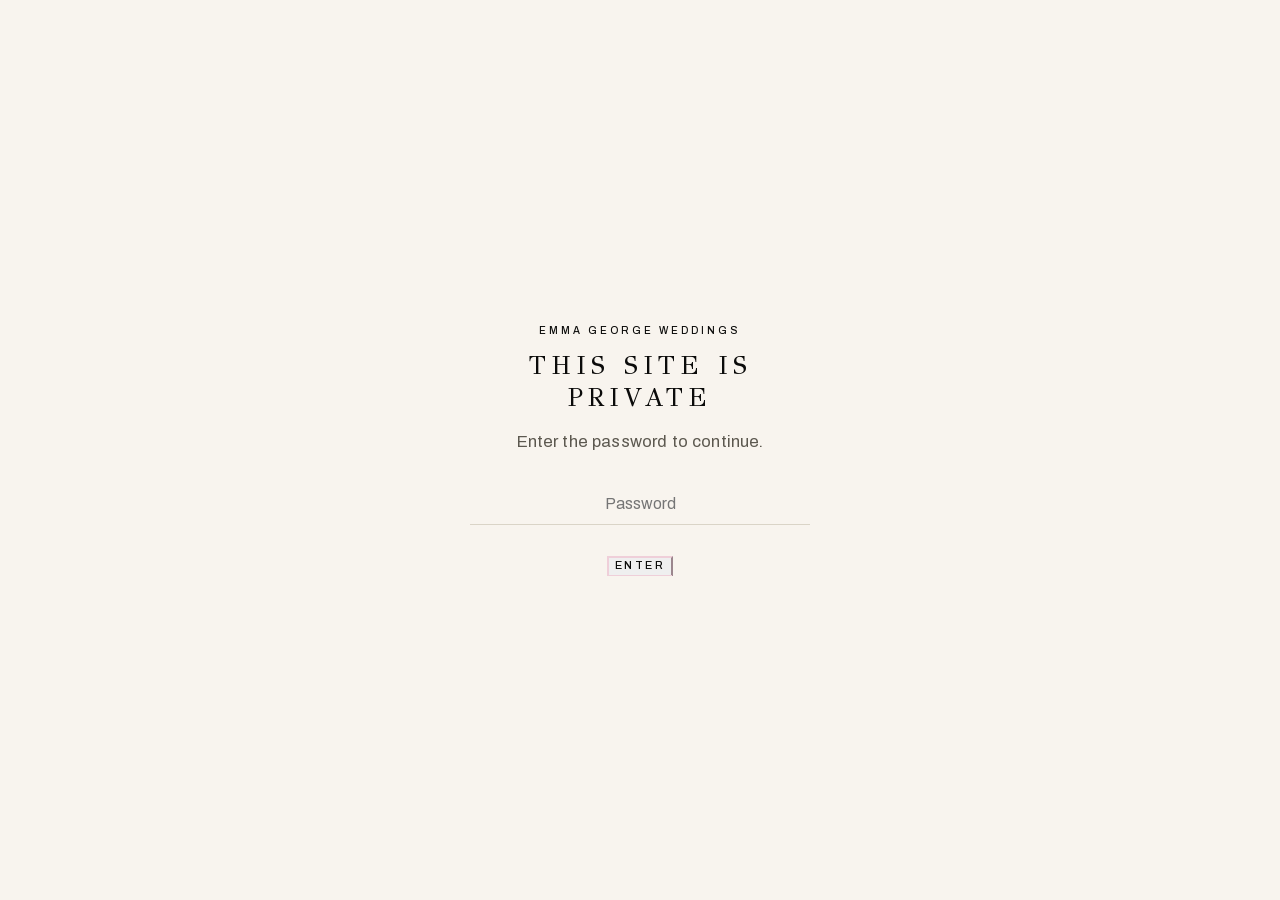
<file: index.html>
<!DOCTYPE html>
<html lang="en">
<head>
<meta charset="UTF-8" />
<script>
  try {
    if (localStorage.getItem("egw-unlocked") === "1") {
      document.documentElement.classList.add("gate-unlocked");
    }
  } catch (e) {}
</script>
<meta name="viewport" content="width=device-width, initial-scale=1.0" />
<title>Emma George Weddings | NY &amp; NJ Wedding Officiant</title>
<meta name="description" content="Emma George Weddings — personalized, heartfelt wedding ceremonies for couples across Hoboken and the NYC metro area." />
<link rel="stylesheet" href="assets/css/style.css" />
</head>
<body>

<div id="site-gate" class="site-gate">
  <form id="gate-form" class="gate-form">
    <p class="eyebrow">Emma George Weddings</p>
    <h1 style="font-size:1.6rem;">This Site Is Private</h1>
    <p class="lede" style="margin:0 auto;">Enter the password to continue.</p>
    <input type="password" id="gate-password" placeholder="Password" autocomplete="off" required />
    <button type="submit" class="text-link accent">Enter</button>
    <p id="gate-error" class="form-status error">Incorrect password — try again.</p>
  </form>
</div>

<header class="site-header">
  <nav class="nav container">
    <a href="index.html" class="brand">Emma George &#124; Officiant</a>
    <button class="nav-toggle" aria-label="Toggle navigation" aria-expanded="false">
      <span></span>
    </button>
    <ul class="nav-links">
      <li><a href="index.html" aria-current="page">Home</a></li>
      <li><a href="about.html">About</a></li>
      <li><a href="services.html">Services &amp; Pricing</a></li>
      <li><a href="faq.html">FAQ</a></li>
      <li><a href="booking.html" class="nav-cta">Book Now</a></li>
    </ul>
  </nav>
</header>

<main>

  <section class="hero no-divider">
    <div class="hero-media" style="background-image:url('assets/img/hero-lily.jpg');"></div>
    <div class="hero-overlay"></div>
    <div class="hero-content">
      <div class="hero-text">
        <h1>Emma George</h1>
        <p class="hero-sub">Professional NY/NJ Wedding Officiant</p>
        <a href="booking.html" class="text-link on-dark">Inquire about your date</a>
      </div>
    </div>
  </section>

  <section>
    <div class="container">
      <div class="feature-list">
        <div class="feature-item">
          <span class="num">01</span>
          <h3>Personalized Scripts</h3>
          <p>Every ceremony is written around your relationship — no templates, no filler.</p>
        </div>
        <div class="feature-item">
          <span class="num">02</span>
          <h3>Any Style, Any Belief</h3>
          <p>Secular, spiritual, traditional, or a blend — the ceremony reflects you, not a formula.</p>
        </div>
        <div class="feature-item">
          <span class="num">03</span>
          <h3>Paperwork Handled</h3>
          <p>Marriage license logistics are taken care of, so you can focus on the day itself.</p>
        </div>
      </div>
    </div>
    <a href="services.html" class="pricing-banner">View Pricing &amp; Details</a>
  </section>

  <section class="dark-section no-divider">
    <div class="container">
      <h2>Ready to talk through your day?</h2>
      <a href="booking.html" class="text-link on-dark">Start your inquiry</a>
    </div>
  </section>

</main>

<footer class="site-footer">
  <div class="container">
    <div class="footer-brand">Emma George Weddings</div>
    <p class="footer-tagline">Professional Marriage and Civil Union Officiant for NY/NJ</p>
    <p class="footer-contact">Contact: <a href="mailto:admin@egweds.com">admin@egweds.com</a></p>
    <div class="footer-copyright">&copy; <span data-year></span> Emma George Weddings</div>
  </div>
</footer>

<script src="assets/js/main.js"></script>
</body>
</html>
</file>
<file: assets/css/style.css>
/* ===========================================================
   Emma George Weddings — editorial stylesheet
   Vogue-inspired: GFS Didot display + Archivo labels,
   lily-derived palette, asymmetric magazine layout.
   =========================================================== */

/* Self-hosted fonts (no external CDN dependency) */

@font-face {
  font-family: "GFS Didot";
  font-style: normal;
  font-weight: 400;
  font-display: swap;
  src: url("../fonts/gfs-didot-400.woff2") format("woff2");
}

@font-face {
  font-family: "Archivo";
  font-style: normal;
  font-weight: 400;
  font-display: swap;
  src: url("../fonts/archivo-latin.woff2") format("woff2");
}

@font-face {
  font-family: "Archivo";
  font-style: normal;
  font-weight: 500;
  font-display: swap;
  src: url("../fonts/archivo-latin.woff2") format("woff2");
}

@font-face {
  font-family: "Cormorant Garamond";
  font-style: italic;
  font-weight: 400;
  font-display: swap;
  src: url("../fonts/cormorant-garamond-italic.woff2") format("woff2");
}

:root {
  --color-bg: #f8f4ee;         /* ivory */
  --color-accent: #efcfd9;     /* blush pink — interactive accent */
  --color-green: #4a5a3c;      /* leaf green — small non-text accents only */
  --color-greige: #dad4c7;     /* warm cream/greige */
  --color-black: #0b0b0a;      /* near-black */

  --color-text: #0b0b0a;
  --color-text-soft: #5c584f;

  --font-display: "GFS Didot", "Times New Roman", Didot, Georgia, serif;
  --font-label: "Archivo", "Helvetica Neue", Arial, sans-serif;
  --font-quote: "Cormorant Garamond", "Times New Roman", Georgia, serif;

  --max-width: 1320px;
  --radius: 1px;
}

* {
  box-sizing: border-box;
}

html {
  scroll-behavior: smooth;
}

body {
  margin: 0;
  background: var(--color-bg);
  color: var(--color-text);
  font-family: var(--font-label);
  font-weight: 400;
  font-size: 16px;
  line-height: 1.75;
  letter-spacing: 0.01em;
  -webkit-font-smoothing: antialiased;
}

img {
  max-width: 100%;
  display: block;
}

a {
  color: inherit;
}

.container {
  max-width: var(--max-width);
  margin: 0 auto;
  padding: 0 40px;
}

h1, h2, h3, h4 {
  font-family: var(--font-display);
  font-weight: 400;
  text-transform: uppercase;
  letter-spacing: 6px;
  line-height: 1.25;
  margin: 0 0 0.5em;
}

h1 { font-size: clamp(2.1rem, 5vw, 2.9rem); letter-spacing: 5px; }
h2 { font-size: clamp(1.7rem, 3.4vw, 2.3rem); letter-spacing: 4px; }
h3 { font-size: 1.3rem; letter-spacing: 2.5px; }

@media (max-width: 640px) {
  h1 { letter-spacing: 3px; }
  h2 { letter-spacing: 2.5px; }
  h3 { letter-spacing: 2px; }
}

p { margin: 0 0 1.2em; }

.eyebrow {
  display: inline-block;
  font-family: var(--font-label);
  font-size: 10px;
  font-weight: 500;
  letter-spacing: 3px;
  text-transform: uppercase;
  color: var(--color-text);
  margin-bottom: 1.1em;
}

.lede {
  font-size: 1.05rem;
  color: var(--color-text-soft);
  max-width: 560px;
  line-height: 1.8;
}

/* ---------- Text-link CTAs (no filled buttons) ---------- */

.text-link {
  display: inline-block;
  font-family: var(--font-label);
  font-size: 11px;
  font-weight: 500;
  letter-spacing: 2.5px;
  text-transform: uppercase;
  text-decoration: none;
  color: var(--color-text);
  border-bottom: 1px solid var(--color-text);
  padding-bottom: 4px;
  transition: color 0.2s ease, border-color 0.2s ease;
}

.text-link:hover {
  border-color: var(--color-accent);
}

.text-link.on-dark {
  color: #fff;
  border-color: rgba(255, 255, 255, 0.55);
}

.text-link.on-dark:hover {
  color: var(--color-accent);
  border-color: var(--color-accent);
}

.text-link.accent {
  color: var(--color-text);
  border-color: var(--color-accent);
}

/* ---------- Header / Nav ---------- */

.site-header {
  position: sticky;
  top: 0;
  z-index: 1000;
  background: rgba(248, 244, 238, 0.94);
  border-bottom: 1px solid var(--color-greige);
}

.nav {
  display: flex;
  align-items: center;
  justify-content: space-between;
  padding-top: 22px;
  padding-bottom: 22px;
}

.brand {
  order: 1;
  font-family: var(--font-display);
  font-size: 1.15rem;
  text-transform: uppercase;
  letter-spacing: 3px;
  text-decoration: none;
  color: var(--color-text);
}

.nav-links {
  order: 0;
  display: flex;
  align-items: center;
  gap: 2.4rem;
  list-style: none;
  margin: 0;
  padding: 0;
}

.nav-links a {
  text-decoration: none;
  font-family: var(--font-label);
  font-size: 10px;
  font-weight: 500;
  letter-spacing: 2.5px;
  text-transform: uppercase;
  color: var(--color-text-soft);
  padding-bottom: 3px;
  border-bottom: 1px solid transparent;
  transition: color 0.2s ease, border-color 0.2s ease;
}

.nav-links a:hover,
.nav-links a[aria-current="page"] {
  color: var(--color-text);
  border-color: var(--color-accent);
}

.nav-links a.nav-cta {
  color: var(--color-text);
  font-weight: 700;
  border-color: transparent;
}

.nav-links a.nav-cta:hover {
  border-color: transparent;
}

.nav-links a.nav-cta[aria-current="page"] {
  border-color: var(--color-accent);
}

.nav-toggle {
  display: none;
  background: none;
  border: none;
  cursor: pointer;
  padding: 8px;
}

.nav-toggle span,
.nav-toggle span::before,
.nav-toggle span::after {
  display: block;
  width: 22px;
  height: 1px;
  background: var(--color-text);
  position: relative;
  transition: transform 0.2s ease, opacity 0.2s ease;
}

.nav-toggle span::before,
.nav-toggle span::after {
  content: "";
  position: absolute;
  left: 0;
}

.nav-toggle span::before { top: -7px; }
.nav-toggle span::after { top: 7px; }

@media (max-width: 980px) {
  .nav-toggle {
    order: 1;
    display: block;
  }

  .brand {
    order: 0;
  }

  .nav-links {
    position: absolute;
    top: 100%;
    left: 0;
    right: 0;
    background: var(--color-bg);
    border-bottom: 1px solid var(--color-greige);
    flex-direction: column;
    align-items: flex-start;
    gap: 0;
    max-height: 0;
    overflow: hidden;
    transition: max-height 0.25s ease;
  }

  .nav-links.is-open {
    max-height: 420px;
  }

  .nav-links li {
    width: 100%;
  }

  .nav-links a {
    display: block;
    padding: 18px 40px;
    width: 100%;
    border-bottom: 1px solid var(--color-greige);
  }
}

/* ---------- Hero (full-bleed photographic) ---------- */

.hero {
  position: relative;
  min-height: 86vh;
  display: flex;
  align-items: flex-end;
  overflow: hidden;
  background-color: var(--color-black);
}

.hero-media {
  position: absolute;
  inset: 0;
  background-size: cover;
  background-position: center 30%;
}

.hero-overlay {
  position: absolute;
  inset: 0;
  background: linear-gradient(
    180deg,
    rgba(11, 11, 10, 0) 0%,
    rgba(11, 11, 10, 0.65) 100%
  );
}

.hero-content {
  position: relative;
  z-index: 1;
  display: flex;
  justify-content: flex-end;
  padding: 0 40px 48px;
  max-width: var(--max-width);
  margin: 0 auto;
  width: 100%;
  color: #fff;
}

.hero-text {
  max-width: 480px;
  text-align: right;
}

@media (max-width: 640px) {
  .hero-text {
    max-width: 100%;
  }
}

.hero-label {
  font-family: var(--font-label);
  font-size: 11px;
  font-weight: 500;
  letter-spacing: 3px;
  text-transform: uppercase;
  color: #fff;
  margin-bottom: 1.2em;
}

.hero-content h1 {
  color: #fff;
  font-family: var(--font-display);
  font-size: clamp(4rem, 7vw, 5rem);
  letter-spacing: 6px;
  margin-bottom: 0.35em;
}

.hero-sub {
  font-family: var(--font-label);
  font-size: 11px;
  font-weight: 500;
  letter-spacing: 3px;
  text-transform: uppercase;
  color: #fff;
  margin-bottom: 1.8em;
}

/* Page hero (non-photographic pages) */

.page-hero {
  padding: 88px 0 56px;
  border-bottom: 1px solid var(--color-greige);
}

.page-hero h1 {
  color: var(--color-text);
}

/* ---------- Sections ---------- */

section {
  padding: 96px 0;
  border-bottom: 1px solid var(--color-greige);
}

section:last-of-type,
main > section:last-child {
  border-bottom: none;
}

section.no-divider {
  border-bottom: none;
}

section.tight {
  padding: 64px 0;
}

.section-head {
  max-width: 620px;
  margin: 0 0 3.5rem;
}

.section-head.wide {
  max-width: 760px;
}

.dark-section {
  background: var(--color-black);
  color: rgba(255, 255, 255, 0.85);
  border-bottom: none;
}

.dark-section h2 {
  color: #fff;
}

.dark-section .lede {
  color: rgba(255, 255, 255, 0.65);
}

/* ---------- Asymmetric split layout ---------- */

.split-asym {
  display: grid;
  grid-template-columns: 5fr 7fr;
  gap: 4.5rem;
  align-items: center;
}

.split-asym.reverse {
  grid-template-columns: 7fr 5fr;
}

.split-asym.reverse .split-media {
  order: 2;
}

@media (max-width: 860px) {
  .split-asym,
  .split-asym.reverse {
    grid-template-columns: 1fr;
  }
  .split-asym.reverse .split-media {
    order: 0;
  }
}

.split-media img,
.portrait-frame {
  width: 100%;
  aspect-ratio: 4 / 5;
  object-fit: cover;
}

.portrait-frame {
  display: flex;
  align-items: center;
  justify-content: center;
  background: var(--color-greige);
  color: var(--color-text-soft);
  font-family: var(--font-label);
  font-size: 11px;
  letter-spacing: 2px;
  text-transform: uppercase;
  text-align: center;
  padding: 2rem;
}

.thumb-wrap {
  display: flex;
  flex-direction: column;
  align-items: flex-start;
  gap: 1rem;
}

.thumb-wrap .thumb-photo {
  width: 200px;
  aspect-ratio: 1 / 1;
  border-radius: 50%;
  object-fit: cover;
  border: 1px solid var(--color-greige);
}

.thumb-note {
  font-family: var(--font-label);
  font-size: 10px;
  letter-spacing: 1px;
  text-transform: none;
  color: var(--color-text-soft);
  max-width: 220px;
}

/* ---------- Numbered feature list (replaces icon grid) ---------- */

.feature-list {
  display: grid;
  grid-template-columns: repeat(3, 1fr);
  gap: 3rem;
}

@media (max-width: 780px) {
  .feature-list { grid-template-columns: 1fr; }
}

.pricing-banner {
  display: block;
  margin-top: 3.5rem;
  padding: 1.5rem 40px;
  text-align: center;
  text-decoration: none;
  font-family: var(--font-label);
  font-size: 11px;
  font-weight: 500;
  letter-spacing: 2.5px;
  text-transform: uppercase;
  color: var(--color-text);
  border-top: 1px solid var(--color-greige);
  border-bottom: 1px solid var(--color-greige);
  transition: background 0.2s ease;
}

.pricing-banner:hover {
  background: var(--color-accent);
}

.feature-item .num {
  display: block;
  font-family: var(--font-display);
  font-size: 1.3rem;
  color: var(--color-text);
  letter-spacing: 2px;
  margin-bottom: 0.7rem;
}

.feature-item h3 {
  font-size: 1.05rem;
  letter-spacing: 2px;
  margin-bottom: 0.5em;
}

.feature-item p {
  color: var(--color-text-soft);
  font-size: 0.95rem;
}

.values-list {
  list-style: none;
  margin: 0;
  padding: 0;
  display: grid;
  gap: 1.6rem;
  max-width: 680px;
}

.values-list li {
  display: grid;
  grid-template-columns: 44px 1fr;
  gap: 1rem;
}

.values-list .num {
  font-family: var(--font-display);
  font-size: 1.2rem;
  color: var(--color-text);
}

.values-list strong {
  font-weight: 500;
  color: var(--color-text);
}

/* ---------- Pricing ---------- */

.pricing-grid {
  display: grid;
  grid-template-columns: repeat(3, 1fr);
  gap: 0;
  border-top: 1px solid var(--color-greige);
  border-left: 1px solid var(--color-greige);
}

@media (max-width: 900px) {
  .pricing-grid { grid-template-columns: 1fr; }
}

.price-card {
  padding: 3rem 2.4rem;
  display: flex;
  flex-direction: column;
  border-right: 1px solid var(--color-greige);
  border-bottom: 1px solid var(--color-greige);
}

.price-card.is-featured {
  background: var(--color-accent);
}

.price-card .badge {
  font-family: var(--font-label);
  font-size: 10px;
  letter-spacing: 2.5px;
  text-transform: uppercase;
  color: var(--color-text);
  margin-bottom: 1.2rem;
}

.price-card h3 {
  margin-bottom: 0.3em;
}

.price-card .price {
  font-family: var(--font-display);
  font-size: 1.9rem;
  letter-spacing: 2px;
  color: var(--color-text);
  margin-bottom: 1.6rem;
}

.price-card ul {
  list-style: none;
  margin: 0 0 2.2rem;
  padding: 0;
  flex-grow: 1;
}

.price-card li {
  padding: 0.7em 0;
  border-top: 1px solid rgba(11, 11, 10, 0.12);
  font-size: 0.92rem;
  color: var(--color-text-soft);
  line-height: 1.5;
}

.price-card li:first-child {
  border-top: none;
}

.pricing-note {
  max-width: 720px;
  margin-top: 3rem;
  color: var(--color-text-soft);
  font-size: 0.92rem;
  padding-top: 2rem;
  border-top: 1px solid var(--color-greige);
}

/* ---------- Testimonial grid (homepage "Kind Words") ---------- */

.testimonial-grid {
  display: grid;
  grid-template-columns: repeat(3, 1fr);
  gap: 3rem;
}

@media (max-width: 900px) {
  .testimonial-grid { grid-template-columns: 1fr; }
}

.testimonial-card blockquote {
  font-family: var(--font-quote);
  font-style: italic;
  font-weight: 400;
  font-size: 1.3rem;
  line-height: 1.55;
  letter-spacing: 0.2px;
  margin: 0 0 1.2rem;
  color: var(--color-text);
}

.testimonial-card cite {
  display: block;
  font-style: normal;
  font-family: var(--font-label);
  font-size: 10px;
  letter-spacing: 2px;
  text-transform: uppercase;
  color: var(--color-text-soft);
}

/* ---------- Testimonial (editorial pull quote) ---------- */

.testimonial {
  max-width: 780px;
}

.testimonial blockquote {
  font-family: var(--font-display);
  font-size: clamp(1.6rem, 3vw, 2.1rem);
  letter-spacing: 0.5px;
  text-transform: none;
  margin: 0 0 1.4rem;
  color: var(--color-text);
  line-height: 1.4;
}

.testimonial cite {
  font-style: normal;
  font-family: var(--font-label);
  font-size: 10px;
  letter-spacing: 2.5px;
  text-transform: uppercase;
  color: var(--color-text-soft);
}

/* ---------- FAQ ---------- */

.faq-list {
  max-width: 820px;
}

.faq-item {
  border-bottom: 1px solid var(--color-greige);
}

.faq-question {
  width: 100%;
  text-align: left;
  background: none;
  border: none;
  cursor: pointer;
  padding: 1.6rem 0;
  display: flex;
  justify-content: space-between;
  align-items: center;
  gap: 1rem;
  font-family: var(--font-display);
  font-size: 1.05rem;
  letter-spacing: 1.5px;
  text-transform: uppercase;
  color: var(--color-text);
}

.faq-question .icon {
  flex-shrink: 0;
  width: 18px;
  height: 18px;
  position: relative;
}

.faq-question .icon::before,
.faq-question .icon::after {
  content: "";
  position: absolute;
  background: var(--color-text);
  transition: transform 0.25s ease;
}

.faq-question .icon::before {
  left: 0; top: 50%; width: 100%; height: 1px; transform: translateY(-50%);
}

.faq-question .icon::after {
  top: 0; left: 50%; width: 1px; height: 100%; transform: translateX(-50%);
}

.faq-item.is-open .faq-question .icon::after {
  transform: translateX(-50%) rotate(90deg);
  opacity: 0;
}

.faq-answer {
  max-height: 0;
  overflow: hidden;
  transition: max-height 0.25s ease;
}

.faq-answer p {
  color: var(--color-text-soft);
  padding-bottom: 1.6rem;
  max-width: 640px;
  text-transform: none;
  letter-spacing: normal;
  font-family: var(--font-label);
}

.faq-item.is-open .faq-answer {
  max-height: 400px;
}

/* ---------- Booking form ---------- */

.booking-layout {
  display: grid;
  grid-template-columns: 4fr 8fr;
  gap: 4.5rem;
}

@media (max-width: 900px) {
  .booking-layout { grid-template-columns: 1fr; }
}

.booking-info h3 {
  margin-top: 2.4rem;
  font-size: 1rem;
}

.booking-info h3:first-child {
  margin-top: 0;
}

.contact-line {
  display: flex;
  gap: 0.7em;
  align-items: baseline;
  margin-bottom: 0.6em;
  color: var(--color-text-soft);
  font-size: 0.95rem;
}

.contact-line strong {
  font-family: var(--font-label);
  font-size: 10px;
  letter-spacing: 2px;
  text-transform: uppercase;
  color: var(--color-text);
  min-width: 80px;
  font-weight: 500;
}

form.booking-form {
  border-top: 1px solid var(--color-greige);
  padding-top: 2.4rem;
}

.form-row {
  display: grid;
  grid-template-columns: 1fr 1fr;
  gap: 1.4rem;
}

@media (max-width: 560px) {
  .form-row { grid-template-columns: 1fr; }
}

.field {
  margin-bottom: 1.5rem;
}

.field label {
  display: block;
  font-family: var(--font-label);
  font-size: 10px;
  font-weight: 500;
  letter-spacing: 2px;
  text-transform: uppercase;
  color: var(--color-text-soft);
  margin-bottom: 0.6em;
}

.field input,
.field select,
.field textarea {
  width: 100%;
  font-family: var(--font-label);
  font-size: 0.95rem;
  padding: 0.75em 0;
  border: none;
  border-bottom: 1px solid var(--color-greige);
  border-radius: 0;
  background: transparent;
  color: var(--color-text);
}

.field input:focus,
.field select:focus,
.field textarea:focus {
  outline: none;
  border-color: var(--color-accent);
}

.field textarea {
  resize: vertical;
  min-height: 100px;
}

.field-note {
  font-size: 0.8rem;
  color: var(--color-text-soft);
  margin-top: 1.5rem;
}

.form-status {
  margin-top: 1.2rem;
  font-size: 0.85rem;
  letter-spacing: 0.5px;
  display: none;
}

.form-status.is-visible {
  display: block;
}

.form-status.success { color: var(--color-text); }
.form-status.error { color: #a8433c; }

.submit-link {
  background: none;
  border: none;
  border-bottom: 1px solid var(--color-accent);
  cursor: pointer;
  font-family: var(--font-label);
}

/* flatpickr theming */
.flatpickr-day.selected,
.flatpickr-day.selected:hover {
  background: var(--color-accent) !important;
  border-color: var(--color-accent) !important;
}

.flatpickr-day.today {
  border-color: var(--color-accent);
}

.flatpickr-day:hover {
  background: var(--color-accent) !important;
}

.flatpickr-months .flatpickr-month,
.flatpickr-current-month .flatpickr-monthDropdown-months,
span.flatpickr-weekday {
  color: var(--color-text);
}

/* ---------- Good-to-know / plain feature rows ---------- */

.notes-grid {
  display: grid;
  grid-template-columns: repeat(3, 1fr);
  gap: 3rem;
}

@media (max-width: 780px) {
  .notes-grid { grid-template-columns: 1fr; }
}

.notes-grid h3 {
  font-size: 1rem;
  letter-spacing: 1.5px;
}

.notes-grid p {
  color: var(--color-text-soft);
  font-size: 0.95rem;
}

.placeholder-note {
  background: var(--color-greige);
  color: var(--color-text);
  font-size: 0.85rem;
  padding: 1em 1.2em;
  margin-top: 1.4rem;
  border-left: 2px solid var(--color-accent);
}

.placeholder-note a {
  text-decoration: underline;
}

/* ---------- Footer ---------- */

.site-footer {
  background: var(--color-black);
  color: rgba(255, 255, 255, 0.75);
  padding: 56px 0 28px;
}

.footer-brand {
  font-family: var(--font-display);
  font-size: 1.3rem;
  letter-spacing: 2px;
  text-transform: uppercase;
  color: #fff;
  margin-bottom: 0.8rem;
}

.footer-tagline {
  font-family: var(--font-label);
  font-size: 11px;
  font-weight: 500;
  letter-spacing: 1.5px;
  text-transform: uppercase;
  color: rgba(255, 255, 255, 0.75);
  margin: 0 0 0.7rem;
}

.footer-contact {
  font-family: var(--font-label);
  font-size: 0.9rem;
  color: rgba(255, 255, 255, 0.75);
  margin: 0 0 2.4rem;
}

.footer-contact a {
  color: #fff;
  text-decoration: underline;
}

.footer-copyright {
  font-family: var(--font-label);
  font-size: 10px;
  letter-spacing: 1px;
  text-transform: uppercase;
  color: rgba(255, 255, 255, 0.42);
  border-top: 1px solid rgba(255, 255, 255, 0.15);
  padding-top: 1.4rem;
}

/* ---------- Site password gate ---------- */

html:not(.gate-unlocked) body > *:not(#site-gate) {
  display: none !important;
}

html.gate-unlocked #site-gate {
  display: none !important;
}

.site-gate {
  position: fixed;
  inset: 0;
  z-index: 999;
  display: flex;
  align-items: center;
  justify-content: center;
  padding: 2rem;
  background: var(--color-bg);
}

.gate-form {
  width: 100%;
  max-width: 340px;
  text-align: center;
}

.gate-form .eyebrow {
  display: block;
}

.gate-form input[type="password"] {
  width: 100%;
  margin: 1.6rem 0;
  padding: 0.75em 0;
  border: none;
  border-bottom: 1px solid var(--color-greige);
  background: transparent;
  font-family: var(--font-label);
  font-size: 1rem;
  text-align: center;
  color: var(--color-text);
}

.gate-form input[type="password"]:focus {
  outline: none;
  border-color: var(--color-accent);
}

.gate-form .form-status {
  margin-top: 1.2rem;
}

/* ---------- Page frame ---------- */

body::after {
  content: "";
  position: fixed;
  inset: 0;
  z-index: 998;
  border: 16px solid var(--color-bg);
  pointer-events: none;
}

@media (max-width: 640px) {
  body::after {
    border-width: 10px;
  }
}
</file>
